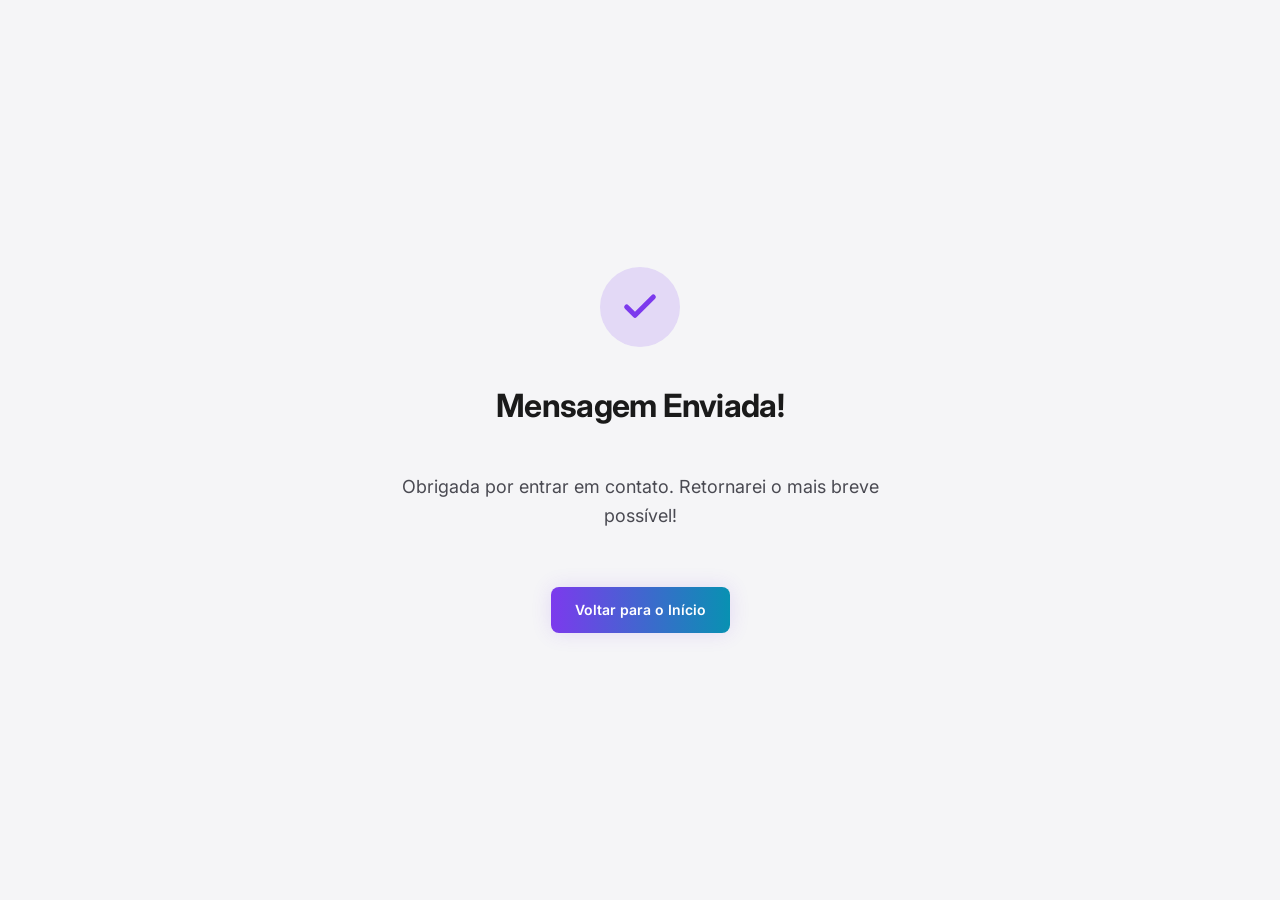
<file: success.html>
<!DOCTYPE html>
<html lang="pt-BR">
<head>
  <meta charset="UTF-8" />
  <meta name="viewport" content="width=device-width, initial-scale=1.0" />
  <meta name="robots" content="noindex, follow" />
  <title>Sucesso | Ana Beatriz</title>
  
  <link rel="icon" type="image/svg+xml" href="./assets/img/favicon.svg" />
  
  <link rel="preconnect" href="https://fonts.googleapis.com" />
  <link rel="preconnect" href="https://fonts.gstatic.com" crossorigin />
  <link href="https://fonts.googleapis.com/css2?family=Inter:wght@400;500;600;700&family=JetBrains+Mono:wght@400;700&display=swap" rel="stylesheet" />
  
  <script src="./js/theme.js"></script>
  
  <link rel="stylesheet" href="./css/variables.css" />
  <link rel="stylesheet" href="./css/reset.css" />
  <link rel="stylesheet" href="./css/style.css" />
  
  <style>
    .pagina-sucesso {
      min-height: 100vh;
      display: flex;
      align-items: center;
      justify-content: center;
      text-align: center;
      padding: var(--space-xl);
    }
    
    .sucesso-conteudo {
      max-width: 500px;
      display: flex;
      flex-direction: column;
      align-items: center;
      gap: var(--space-md);
      opacity: 0;
      transform: translateY(30px);
      animation: fadeUp 0.8s ease-out forwards;
    }
    
    .sucesso-icone-wrapper {
      width: 80px;
      height: 80px;
      border-radius: 50%;
      background: var(--accent-glow);
      display: flex;
      align-items: center;
      justify-content: center;
      color: var(--accent-primary);
      margin-bottom: var(--space-sm);
    }
    
    .sucesso-icone-wrapper svg {
      width: 40px;
      height: 40px;
    }
    
    /* Animação de Desenho do SVG */
    .sucesso-icone-wrapper svg path {
      stroke-dasharray: 50;
      stroke-dashoffset: 50;
      animation: drawCheck 0.6s ease-out 0.4s forwards;
    }
    
    @keyframes drawCheck {
      to { stroke-dashoffset: 0; }
    }
    
    @keyframes fadeUp {
      to { opacity: 1; transform: translateY(0); }
    }
  </style>
</head>
<body>
  <!-- Mantém o toggle de tema escondido ou o botão de voltar no canto? O design limpo centralizado é melhor -->
  
  <main class="pagina-sucesso">
    <div class="sucesso-conteudo">
      <div class="sucesso-icone-wrapper">
        <svg viewBox="0 0 24 24" fill="none" stroke="currentColor" stroke-width="3" stroke-linecap="round" stroke-linejoin="round">
          <path d="M20 6L9 17l-5-5" />
        </svg>
      </div>
      <h1 class="hero__titulo" style="font-size: var(--text-3xl);">Mensagem Enviada!</h1>
      <p class="hero__subtitulo" style="margin-bottom: var(--space-lg);">Obrigada por entrar em contato. Retornarei o mais breve possível!</p>
      
      <a href="index.html" class="botao botao--primario">Voltar para o Início</a>
    </div>
  </main>
</body>
</html>
</file>
<file: css/variables.css>
/* 
 * Variáveis CSS (Propriedades Personalizadas)
 * Define as paletas de cores, tipografia, espaçamentos e transições
 */

:root {
  /* =========================================
     CORES BÁSICAS E SEMÂNTICAS (MODO ESCURO PADRÃO)
     ========================================= */
  --bg-primary: #09090b;
  --bg-secondary: #18181b;
  --bg-tertiary: #27272a;
  
  --text-primary: #fafafa;
  --text-secondary: #a1a1aa;
  
  --border-color: #27272a;
  
  /* Gradientes e Acentos (Violeta -> Ciano) */
  --accent-primary: #8b5cf6;
  --accent-secondary: #06b6d4;
  --accent-glow: rgba(139, 92, 246, 0.15);
  
  --gradient-accent: linear-gradient(to right, var(--accent-primary), var(--accent-secondary));
  
  /* Cores de status */
  --error: #ef4444;
  --success: #22c55e;

  /* =========================================
     ESPAÇAMENTOS E LAYOUT
     ========================================= */
  --space-xs: 0.5rem;
  --space-sm: 1rem;
  --space-md: 1.5rem;
  --space-lg: 2rem;
  --space-xl: 3rem;
  --space-2xl: 5rem;
  --space-3xl: 8rem;
  
  --max-width: 1200px;
  --header-height: 5rem;
  
  /* =========================================
     TIPOGRAFIA
     ========================================= */
  --font-primary: 'Inter', system-ui, -apple-system, sans-serif;
  --font-mono: 'JetBrains Mono', 'Space Grotesk', monospace;
  
  --text-xs: 0.75rem;
  --text-sm: 0.875rem;
  --text-base: 1rem;
  --text-lg: 1.125rem;
  --text-xl: 1.25rem;
  --text-2xl: 1.5rem;
  --text-3xl: 2rem;
  --text-4xl: 3rem;
  --text-5xl: 4rem;

  /* =========================================
     BORDAS E SOMBRAS
     ========================================= */
  --radius-sm: 0.375rem;
  --radius-md: 0.5rem;
  --radius-lg: 1rem;
  --radius-full: 9999px;
  
  --shadow-sm: 0 1px 2px 0 rgba(0, 0, 0, 0.05);
  --shadow-md: 0 4px 6px -1px rgba(0, 0, 0, 0.1), 0 2px 4px -1px rgba(0, 0, 0, 0.06);
  --shadow-lg: 0 10px 15px -3px rgba(0, 0, 0, 0.1), 0 4px 6px -2px rgba(0, 0, 0, 0.05);
  --shadow-glow: 0 0 20px var(--accent-glow);

  /* =========================================
     ANIMAÇÕES E TRANSIÇÕES
     ========================================= */
  --transition-fast: 150ms cubic-bezier(0.4, 0, 0.2, 1);
  --transition-normal: 300ms cubic-bezier(0.4, 0, 0.2, 1);
  --transition-slow: 500ms cubic-bezier(0.4, 0, 0.2, 1);
}

/* =========================================
   SOBREPOSIÇÕES DO MODO CLARO (LIGHT MODE)
   Adicionada classe .light-mode dinamicamente
   ========================================= */
:root.modo-claro {
  --bg-primary: #f5f5f7;
  --bg-secondary: #ffffff;
  --bg-tertiary: #eaeaec;
  
  --text-primary: #1a1a1a;
  --text-secondary: #4a4a52;
  
  --border-color: rgba(0, 0, 0, 0.06);
  
  --accent-primary: #7c3aed;
  --accent-secondary: #0891b2;
  --accent-glow: rgba(124, 58, 237, 0.15);
  
  --shadow-sm: 0 1px 3px rgba(0, 0, 0, 0.04);
  --shadow-md: 0 4px 12px rgba(0, 0, 0, 0.05), 0 2px 4px rgba(0, 0, 0, 0.03);
  --shadow-lg: 0 12px 24px -4px rgba(0, 0, 0, 0.08), 0 4px 8px -2px rgba(0, 0, 0, 0.04);
}
</file>
<file: css/style.css>
/*
 * Style Principal - CSS BEM / Modular
 * Layout base e componentes do Portfólio
 */

/* =========================================
   UTILITÁRIOS & LAYOUT BASE
   ========================================= */
.conteiner {
  width: 100%;
  max-width: var(--max-width);
  margin: 0 auto;
  padding: 0 var(--space-md);
}

.secao {
  padding: var(--space-3xl) 0;
  scroll-margin-top: var(--header-height);
}

.texto-gradiente {
  background: var(--gradient-accent);
  -webkit-background-clip: text;
  -webkit-text-fill-color: transparent;
  background-clip: text;
}

/* Tipografia base */
h1, h2, h3 {
  line-height: 1.2;
  font-weight: 700;
  letter-spacing: -0.02em;
}

.secao__titulo {
  font-size: var(--text-3xl);
  margin-bottom: var(--space-xl);
  display: flex;
  align-items: center;
  gap: var(--space-sm);
}
.secao__titulo::before {
  content: '';
  display: block;
  width: 2rem;
  height: 2px;
  background: var(--gradient-accent);
}

/* =========================================
   BARRA DE PROGRESSO & CARREGAMENTO
   ========================================= */
.progresso-rolagem {
  position: fixed;
  top: 0;
  left: 0;
  height: 3px;
  background: var(--gradient-accent);
  width: 0%;
  z-index: 9999;
  transition: width 0.1s;
}

/* =========================================
   CABEÇALHO & NAVEGAÇÃO
   ========================================= */
.cabecalho {
  position: fixed;
  top: 0;
  width: 100%;
  height: var(--header-height);
  z-index: 1000;
  display: flex;
  align-items: center;
  border-bottom: 1px solid transparent;
  transition: var(--transition-normal);
}

.cabecalho--rolagem {
  background-color: rgba(var(--bg-primary-rgb), 0.8);
  backdrop-filter: blur(12px);
  -webkit-backdrop-filter: blur(12px);
  border-bottom-color: var(--border-color);
  height: calc(var(--header-height) - 1rem);
}

/* Necessário para o rgba() no blur. Vamos definir RGB variáveis no root se necessário, ou usar hex no background base com rgba direto. 
   Para simplificar, faremos um fallback visual no theme.js ou no css */
.cabecalho--rolagem {
  background-color: var(--bg-primary);
  opacity: 0.95;
}

.cabecalho__interno {
  display: flex;
  justify-content: space-between;
  align-items: center;
}

.cabecalho__logo {
  font-family: var(--font-mono);
  font-weight: 700;
  font-size: var(--text-xl);
  color: var(--text-primary);
}

.cabecalho__navegacao {
  display: flex;
  align-items: center;
  gap: var(--space-lg);
}

.navegacao__lista {
  display: flex;
  gap: var(--space-md);
}

.navegacao__link {
  font-size: var(--text-sm);
  color: var(--text-secondary);
  font-weight: 500;
  position: relative;
  padding: var(--space-xs) 0;
}

.navegacao__link:hover,
.navegacao__link.ativo {
  color: var(--text-primary);
}

.navegacao__link::after {
  content: '';
  position: absolute;
  bottom: 0;
  left: 0;
  width: 0%;
  height: 2px;
  background: var(--gradient-accent);
  transition: width var(--transition-normal);
}

.navegacao__link:hover::after,
.navegacao__link.ativo::after {
  width: 100%;
}

.alternador-tema {
  background: var(--bg-tertiary);
  border-radius: var(--radius-full);
  width: 2.5rem;
  height: 2.5rem;
  display: flex;
  align-items: center;
  justify-content: center;
  cursor: pointer;
  color: var(--text-primary);
  transition: var(--transition-fast);
}

.alternador-tema:hover {
  background: var(--bg-secondary);
  transform: translateY(-2px);
}

/* =========================================
   BOTOES
   ========================================= */
.botao {
  display: inline-flex;
  align-items: center;
  justify-content: center;
  gap: var(--space-xs);
  padding: 0.75rem 1.5rem;
  border-radius: var(--radius-md);
  font-weight: 600;
  font-size: var(--text-sm);
  cursor: pointer;
  transition: var(--transition-normal);
}

.botao--primario {
  background: var(--gradient-accent);
  color: #fff;
  box-shadow: var(--shadow-glow);
}

.botao--primario:hover {
  transform: translateY(-2px);
  filter: brightness(1.1);
  box-shadow: 0 0 25px var(--accent-glow);
}

.botao--contorno {
  border: 1px solid var(--border-color);
  background: var(--bg-secondary);
  color: var(--text-primary);
}

.botao--contorno:hover {
  border-color: var(--accent-primary);
  color: var(--accent-primary);
}

/* =========================================
   SEÇÃO HERO
   ========================================= */
.hero {
  min-height: 100vh;
  display: flex;
  align-items: center;
  padding-top: var(--header-height);
}

.hero__conteudo {
  max-width: 800px;
}

.hero__saudacao {
  font-family: var(--font-mono);
  color: var(--accent-secondary);
  font-size: var(--text-md);
  margin-bottom: var(--space-sm);
  display: block;
}

.hero__titulo {
  font-size: clamp(2.5rem, 8vw, 5rem);
  margin-bottom: var(--space-md);
  color: var(--text-primary);
}

.hero__subtitulo {
  font-size: var(--text-lg);
  color: var(--text-secondary);
  margin-bottom: var(--space-xl);
  max-width: 600px;
}

.hero__acoes {
  display: flex;
  gap: var(--space-md);
}

/* =========================================
   SEÇÃO SOBRE (ABOUT)
   ========================================= */
#sobre .secao__titulo {
  margin-top: var(--space-sm);
  margin-bottom: var(--space-sm);
}

.sobre__grid {
  display: grid;
  grid-template-columns: 1fr;
  gap: var(--space-2xl);
  align-items: center;
}

@media (min-width: 768px) {
  .sobre__grid {
    grid-template-columns: 0.8fr 1.2fr;
    gap: var(--space-3xl);
  }
}

.sobre__imagem-wrapper {
  position: relative;
  border-radius: var(--radius-lg);
  overflow: hidden;
  border: 1px solid var(--border-color);
  background: var(--bg-secondary);
  aspect-ratio: 1;
  box-shadow: var(--shadow-md);
}

.sobre__imagem {
  width: 100%;
  height: 100%;
  object-fit: cover;
}

.sobre__conteudo {
  display: flex;
  flex-direction: column;
  gap: var(--space-md);
}

.sobre__texto {
  color: var(--text-secondary);
  font-size: var(--text-base);
  line-height: 1.8;
  margin-bottom: var(--space-sm);
}

.sobre__texto:last-of-type {
  margin-bottom: 0;
}

.sobre__estatisticas {
  display: grid;
  grid-template-columns: repeat(2, 1fr);
  gap: var(--space-sm);
  margin-top: var(--space-md);
}

.card-estatistica {
  background: var(--bg-secondary);
  border: 1px solid var(--border-color);
  padding: var(--space-md);
  border-radius: var(--radius-md);
  text-align: center;
  transition: var(--transition-normal);
}

.card-estatistica:hover {
  border-color: var(--accent-primary);
  transform: translateY(-5px);
}

.card-estatistica__numero {
  font-family: var(--font-mono);
  font-size: var(--text-2xl);
  font-weight: 700;
  color: var(--accent-primary);
  display: block;
}

.card-estatistica__legenda {
  font-size: var(--text-sm);
  color: var(--text-secondary);
  margin-top: var(--space-xs);
}

.sobre__acoes {
  margin-top: var(--space-md);
  display: flex;
  gap: var(--space-sm);
}

/* =========================================
   SEÇÃO DE PROJETOS & FILTROS
   ========================================= */
.projetos__filtros {
  display: flex;
  gap: var(--space-sm);
  margin-bottom: var(--space-xl);
  flex-wrap: wrap;
}

.filter-btn {
  padding: 0.5rem 1rem;
  border-radius: var(--radius-full);
  background: var(--bg-secondary);
  border: 1px solid var(--border-color);
  color: var(--text-secondary);
  font-size: var(--text-sm);
  cursor: pointer;
  transition: var(--transition-fast);
}

.filter-btn:hover,
.filter-btn.ativo {
  background: var(--accent-primary);
  color: #fff;
  border-color: var(--accent-primary);
}

.projetos__grid {
  display: grid;
  grid-template-columns: 1fr;
  gap: var(--space-lg);
}

@media (min-width: 768px) {
  .projetos__grid {
    grid-template-columns: repeat(2, 1fr);
  }
}

@media (min-width: 1024px) {
  .projetos__grid {
    grid-template-columns: repeat(3, 1fr);
  }
}

.card-projeto {
  background: var(--bg-secondary);
  border: 1px solid var(--border-color);
  border-radius: var(--radius-lg);
  padding: var(--space-lg);
  display: flex;
  flex-direction: column;
  height: 100%;
  transition: var(--transition-normal);
  position: relative;
  overflow: hidden;
}

.card-projeto:hover {
  border-color: var(--accent-secondary);
  box-shadow: var(--shadow-lg);
}

.card-projeto__cabecalho {
  display: flex;
  justify-content: space-between;
  align-items: center;
  margin-bottom: var(--space-md);
}

.card-projeto__icone {
  width: 40px;
  height: 40px;
  display: flex;
  align-items: center;
  justify-content: center;
  background: var(--bg-tertiary);
  border-radius: var(--radius-sm);
  color: var(--accent-primary);
}

.card-projeto__links {
  display: flex;
  gap: var(--space-sm);
}

.card-projeto__link {
  color: var(--text-secondary);
  transition: var(--transition-fast);
}

.card-projeto__link:hover {
  color: var(--accent-primary);
}

.card-projeto__titulo {
  font-size: var(--text-lg);
  color: var(--text-primary);
  margin-bottom: var(--space-sm);
}

.card-projeto__descricao {
  font-size: var(--text-sm);
  color: var(--text-secondary);
  flex-grow: 1;
  margin-bottom: var(--space-md);
}

.card-projeto__tecnologias {
  display: flex;
  flex-wrap: wrap;
  gap: var(--space-xs);
}

.tag {
  font-family: var(--font-mono);
  font-size: var(--text-xs);
  color: var(--accent-secondary);
  background: rgba(6, 182, 212, 0.1);
  padding: 0.25rem 0.5rem;
  border-radius: var(--radius-sm);
}

/* =========================================
   SEÇÃO DE CONTATO
   ========================================= */
.contato__grid {
  display: grid;
  grid-template-columns: 1fr;
  gap: var(--space-2xl);
}

@media (min-width: 768px) {
  .contato__grid {
    grid-template-columns: 1fr 1.5fr;
  }
}

.contato__info h3 {
  font-size: var(--text-2xl);
  margin-bottom: var(--space-sm);
}

.contato__descricao {
  color: var(--text-secondary);
  margin-bottom: var(--space-lg);
}

.links-sociais {
  display: flex;
  gap: var(--space-md);
}

.link-social {
  display: flex;
  align-items: center;
  justify-content: center;
  width: 3rem;
  height: 3rem;
  background: var(--bg-secondary);
  border: 1px solid var(--border-color);
  border-radius: var(--radius-full);
  color: var(--text-secondary);
  transition: var(--transition-normal);
}

.link-social:hover {
  background: var(--accent-primary);
  color: #fff;
  border-color: var(--accent-primary);
  transform: translateY(-3px);
}

/* Formulário */
.formulario-estilo {
  display: flex;
  flex-direction: column;
  gap: var(--space-md);
  background: var(--bg-secondary);
  padding: var(--space-xl);
  border-radius: var(--radius-lg);
  border: 1px solid var(--border-color);
}

.form__grupo {
  display: flex;
  flex-direction: column;
  gap: var(--space-xs);
}

.form__rotulo {
  font-size: var(--text-sm);
  font-weight: 500;
  color: var(--text-primary);
}

.form__campo,
.form__area-texto {
  width: 100%;
  padding: 0.75rem 1rem;
  background: var(--bg-primary);
  border: 1px solid var(--border-color);
  border-radius: var(--radius-md);
  color: var(--text-primary);
  transition: var(--transition-fast);
}

.form__campo:focus,
.form__area-texto:focus {
  border-color: var(--accent-primary);
  box-shadow: 0 0 0 2px rgba(139, 92, 246, 0.2);
}

.form__area-texto {
  min-height: 120px;
  resize: vertical;
}

.form__erro {
  color: var(--error);
  font-size: var(--text-xs);
  margin-top: 0.25rem;
  min-height: 1rem;
}

/* =========================================
   FOOTER
   ========================================= */
.rodape {
  padding: var(--space-md) 0;
  text-align: center;
  border-top: 1px solid var(--border-color);
}

.rodape__texto {
  font-family: var(--font-mono);
  font-size: var(--text-xs);
  color: var(--text-secondary);
}

/* =========================================
   ANIMAÇÕES (Intersection Observer)
   ========================================= */
.reveal {
  opacity: 0;
  transform: translateY(30px);
  transition: opacity 0.8s ease-out, transform 0.8s ease-out;
}

.reveal.active {
  opacity: 1;
  transform: translateY(0);
}

/* =========================================
   MOBILE MENU (Hambúrguer)
   ========================================= */
.alternador-menu {
  display: none;
  flex-direction: column;
  gap: 6px;
  cursor: pointer;
  z-index: 1001;
}

.alternador-menu span {
  display: block;
  width: 25px;
  height: 2px;
  background-color: var(--text-primary);
  transition: var(--transition-fast);
}

@media (max-width: 768px) {
  .alternador-menu {
    display: flex;
  }
  
  .cabecalho__navegacao {
    position: fixed;
    top: 0;
    right: -100%;
    width: 80%;
    height: 100vh;
    background: var(--bg-secondary);
    border-left: 1px solid var(--border-color);
    display: flex; /* Garante que o flex esteja ativo no mobile */
    flex-direction: column;
    justify-content: center;
    transition: right 0.3s ease;
    padding: var(--space-2xl);
    z-index: 1000; /* Garante que fique acima de outros conteúdos */
  }
  
  .cabecalho__navegacao.aberto {
    right: 0;
  }
  
  .navegacao__lista {
    flex-direction: column;
    align-items: center;
    gap: var(--space-xl);
  }
  
  .navegacao__link {
    font-size: var(--text-xl);
  }
  
  /* Animação Hambúrguer X */
  .alternador-menu.aberto span:nth-child(1) {
    transform: translateY(8px) rotate(45deg);
  }
  .alternador-menu.aberto span:nth-child(2) {
    opacity: 0;
  }
  .alternador-menu.aberto span:nth-child(3) {
    transform: translateY(-8px) rotate(-45deg);
  }
}

/* =========================================
   SKILLS SECTION
   ========================================= */
.habilidades__grid {
  display: grid;
  grid-template-columns: 1fr;
  gap: var(--space-md);
}

@media (min-width: 768px) {
  .habilidades__grid {
    grid-template-columns: repeat(2, 1fr);
  }
}

@media (min-width: 1024px) {
  .habilidades__grid {
    grid-template-columns: repeat(3, 1fr);
  }
}

.card-habilidade {
  background: var(--bg-secondary);
  border: 1px solid var(--border-color);
  border-radius: var(--radius-lg);
  padding: var(--space-lg);
  transition: transform var(--transition-normal), box-shadow var(--transition-normal);
}

.card-habilidade:hover {
  transform: translateY(-4px);
  box-shadow: var(--shadow-lg);
  border-color: var(--accent-secondary);
}

.card-habilidade__cabecalho {
  display: flex;
  align-items: center;
  gap: var(--space-sm);
  margin-bottom: var(--space-md);
}

.card-habilidade__icone {
  color: var(--accent-primary);
}

.card-habilidade__titulo {
  font-size: var(--text-lg);
  color: var(--text-primary);
}

.card-habilidade__tags {
  display: flex;
  flex-wrap: wrap;
  gap: var(--space-xs);
}

.skill-tag {
  font-family: var(--font-primary);
  font-size: var(--text-sm);
  color: var(--text-secondary);
  background: var(--bg-tertiary);
  padding: 0.4rem 0.8rem;
  border-radius: var(--radius-full);
  transition: background var(--transition-fast), color var(--transition-fast);
  cursor: default;
}

.skill-tag:hover {
  background: var(--accent-primary);
  color: #fff;
}

.card-habilidade--especial {
  grid-column: 1 / -1;
  background: linear-gradient(145deg, var(--bg-secondary), var(--bg-tertiary));
}

@media (min-width: 1024px) {
  .card-habilidade--especial {
    grid-column: auto;
  }
}

.skill-tag--highlight {
  background: rgba(139, 92, 246, 0.15);
  color: var(--accent-primary);
  font-weight: 600;
}

.skill-tag--text {
  background: transparent;
  padding-left: 0;
}



/* =========================================
   BARRAS DE PROGRESSO DE HABILIDADES
   ========================================= */
.lista-habilidades {
  display: flex;
  flex-direction: column;
  gap: var(--space-md);
}

.item-habilidade {
  display: flex;
  flex-direction: column;
  gap: var(--space-xs);
}

.item-habilidade:hover .item-habilidade__info {
  color: var(--accent-primary);
}

.item-habilidade__info {
  display: flex;
  justify-content: space-between;
  font-size: var(--text-sm);
  font-weight: 500;
  transition: color var(--transition-fast);
}

.item-habilidade__barra-container {
  width: 100%;
  height: 8px;
  background: var(--bg-tertiary);
  border-radius: var(--radius-full);
  overflow: hidden;
}

.item-habilidade__barra-preenchimento {
  height: 100%;
  width: 0;
  background: var(--bar-color, var(--gradient-accent));
  border-radius: var(--radius-full);
  transition: width 1.5s cubic-bezier(0.4, 0, 0.2, 1);
}

/* =========================================
   AJUSTES DO CARROSSEL (OVERRIDES)
   ========================================= */
.categoria-projetos {
  margin-bottom: var(--space-2xl);
  opacity: 0;
  transform: translateY(20px);
  animation: fadeUp 0.5s forwards;
}

@keyframes fadeUp {
  to {
    opacity: 1;
    transform: translateY(0);
  }
}

.categoria-projetos__titulo {
  font-size: var(--text-xl);
  color: var(--text-primary);
  margin-bottom: var(--space-md);
  padding-left: var(--space-xs);
  border-left: 3px solid var(--accent-primary);
}

.carrossel-wrapper {
  position: relative;
  width: 100%;
}

.carrossel-trilha {
  display: flex;
  gap: var(--space-lg);
  overflow-x: auto;
  scroll-snap-type: x mandatory;
  scroll-behavior: smooth;
  padding-bottom: var(--space-md);
  /* Esconder barra de rolagem */
  scrollbar-width: none; /* Firefox */
  -ms-overflow-style: none; /* IE/Edge */
}

.carrossel-trilha::-webkit-scrollbar {
  display: none; /* Chrome/Safari */
}

.carrossel-trilha.agarrando {
  cursor: grabbing;
  scroll-behavior: auto; /* Desliga o smooth no drag */
}

.carrossel-trilha > * {
  flex: 0 0 100%;
  scroll-snap-align: start;
}

.carrossel-botao {
  position: absolute;
  top: 50%;
  transform: translateY(-50%);
  width: 40px;
  height: 40px;
  border-radius: var(--radius-full);
  background: var(--bg-secondary);
  border: 1px solid var(--border-color);
  color: var(--text-primary);
  display: flex;
  align-items: center;
  justify-content: center;
  cursor: pointer;
  z-index: 10;
  transition: var(--transition-normal);
  box-shadow: var(--shadow-md);
}

.carrossel-botao:hover:not(:disabled) {
  background: var(--accent-primary);
  color: #fff;
  border-color: var(--accent-primary);
}

.carrossel-botao:disabled {
  opacity: 0;
  pointer-events: none;
}

.carrossel-botao--anterior {
  left: -20px;
}

.carrossel-botao--proximo {
  right: -20px;
}

/* Modificação no .projetos__grid para remover grid antigo */
.projetos__grid {
  display: block; 
}

/* =========================================
   CARROSSEL PONTOS (DOTS)
   ========================================= */
.carrossel-pontos {
  display: flex;
  justify-content: center;
  gap: var(--space-xs);
  margin-top: var(--space-md);
}

.carrossel-ponto {
  width: 8px;
  height: 8px;
  border-radius: var(--radius-full);
  background: var(--bg-tertiary);
  cursor: pointer;
  transition: var(--transition-fast);
  border: none;
  padding: 0;
}

.carrossel-ponto.ativo,
.carrossel-ponto:hover {
  background: var(--accent-primary);
  transform: scale(1.2);
}

/* =========================================
   CARD DE PROJETO IMAGENS
   ========================================= */
.card-projeto {
  padding: 0; /* Remove padding original do card */
  display: flex;
  flex-direction: column;
}

.card-projeto__imagem {
  width: 100%;
  aspect-ratio: 16 / 9;
  background-color: var(--bg-tertiary);
  display: flex;
  align-items: center;
  justify-content: center;
  overflow: hidden;
  border-top-left-radius: var(--radius-lg);
  border-top-right-radius: var(--radius-lg);
  border-bottom: 1px solid var(--border-color);
}

.card-projeto__imagem img {
  width: 100%;
  height: 100%;
  object-fit: cover;
  transition: transform var(--transition-normal);
}

.card-projeto__placeholder {
  width: 48px;
  height: 48px;
  color: var(--text-secondary);
  opacity: 0.3;
  transition: transform var(--transition-normal);
}

.card-projeto:hover .card-projeto__imagem img,
.card-projeto:hover .card-projeto__placeholder {
  transform: scale(1.05);
}

.card-projeto__conteudo {
  padding: var(--space-lg);
  display: flex;
  flex-direction: column;
  flex-grow: 1;
}

/* =========================================
   CARD DE PROJETO HORIZONTAL E ÍCONES
   ========================================= */
@media (min-width: 768px) {
  .card-projeto {
    flex-direction: row;
    align-items: stretch;
  }
  
  .card-projeto__imagem {
    width: 45%;
    border-radius: var(--radius-lg) 0 0 var(--radius-lg);
    border-bottom: none;
    border-right: 1px solid var(--border-color);
  }
  
  .card-projeto__conteudo {
    width: 55%;
    justify-content: center; 
  }
}

.card-projeto__tecnologias {
  display: flex;
  flex-wrap: wrap;
  gap: var(--space-sm);
  margin-bottom: var(--space-md);
}

.icone-tecnologia {
  height: 28px;
  width: auto;
  transition: transform var(--transition-fast);
}

.icone-tecnologia:hover {
  transform: scale(1.1);
}

:root:not(.modo-claro) .icone-tecnologia[src*="github.svg"] {
  filter: invert(1);
}
</file>
